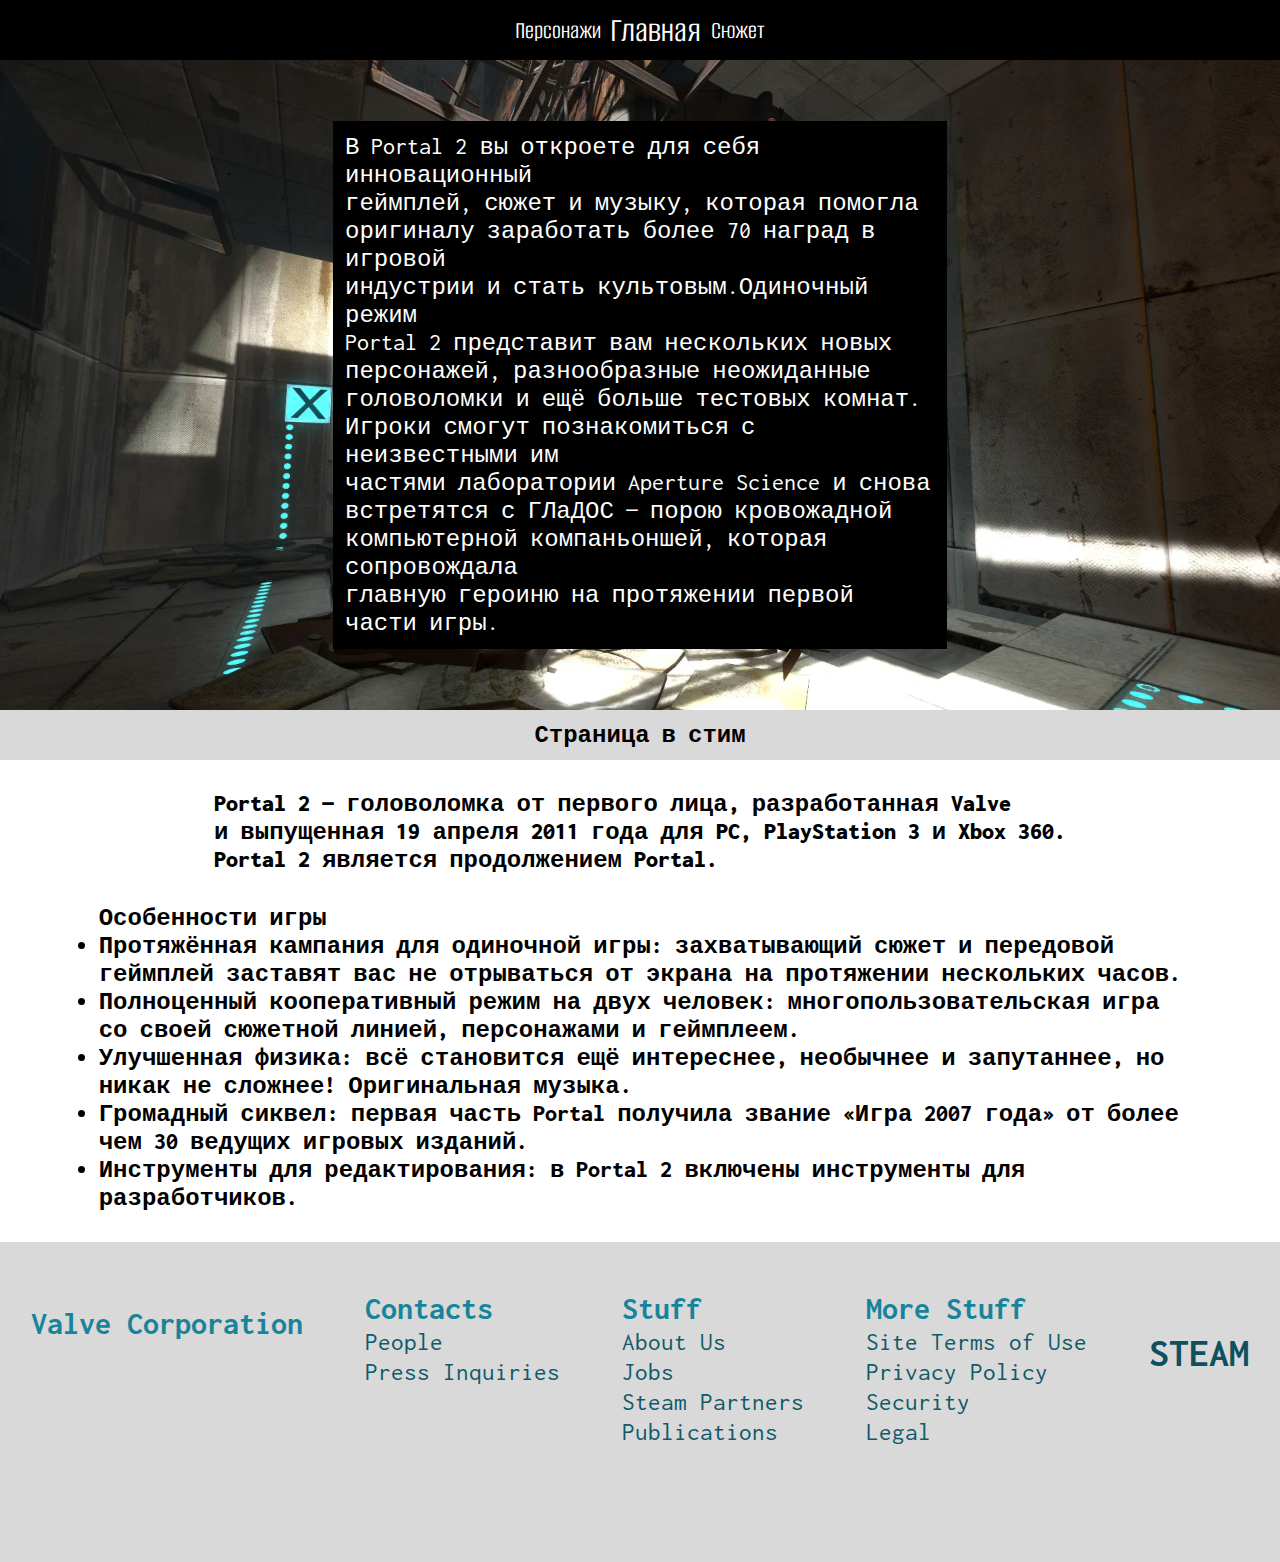
<file: index.html>
<!DOCTYPE html>
<html lang="ru">
<head>
    <meta charset="UTF-8">
    <meta name="viewport" content="width=device-width, initial-scale=1.0">
    <title>Portal 2 | Главная</title>
    <link rel="stylesheet" href="css/index.css">
    <link rel="preconnect" href="https://fonts.googleapis.com">
    <link rel="preconnect" href="https://fonts.gstatic.com" crossorigin>
    <link href="https://fonts.googleapis.com/css2?family=Alumni+Sans:wght@600&family=Inconsolata:wght@600&display=swap" rel="stylesheet">
    <link rel="shortcut icon" href="img/ico.jpg" type="image/x-icon">
</head>
<body>
    <header>
        <div class="divheader">
            <div class="cleva">
                <a href="pers.html">Персонажи</a>
            </div>
            <div class="center">
                <a href="index.html">Главная</a>
            </div>
            <div class="pravo">
                <a href="sujet.html">Сюжет</a>
            </div>
        </div>
        <section class="fonheader">
            <div class="divhead3r">
                В Portal 2 вы откроете для себя инновационный<br>
                геймплей, сюжет и музыку, которая помогла<br>
                оригиналу заработать более 70 наград в игровой<br>
                индустрии и стать культовым.Одиночный режим<br>
                Portal 2 представит вам нескольких новых<br>
                персонажей, разнообразные неожиданные<br>
                головоломки и ещё больше тестовых комнат.<br>
                Игроки смогут познакомиться с неизвестными им<br>
                частями лаборатории Aperture Science и снова<br>
                встретятся с ГЛаДОС — порою кровожадной<br>
                компьютерной компаньоншей, которая сопровождала<br>
                главную героиню на протяжении первой части игры.
            </div>
        </section>
    </header>
    <main>
        <div class="ssylka">
            <a target="_blank" href="https://store.steampowered.com/app/620/Portal_2/">Страница в стим</a>
        </div>
        <div class="text1">
            Portal 2 — головоломка от первого лица, разработанная Valve<br>
            и выпущенная 19 апреля 2011 года для PC, PlayStation 3 и Xbox 360.<br>
            Portal 2 является продолжением Portal.
        </div>
        <div class="text2">
            <a>Особенности игры<br>
            <li>Протяжённая кампания для одиночной игры: захватывающий сюжет и передовой<br>
            геймплей заставят вас не отрываться от экрана на протяжении нескольких часов.</li>
            <li>Полноценный кооперативный режим на двух человек: многопользовательская игра<br>
            со своей сюжетной линией, персонажами и геймплеем.</li>
            <li>Улучшенная физика: всё становится ещё интереснее, необычнее и запутаннее, но<br>никак не сложнее!
            Оригинальная музыка.</li>
            <li>Громадный сиквел: первая часть Portal получила звание «Игра 2007 года» от более<br>
            чем 30 ведущих игровых изданий.</li>
            <li>Инструменты для редактирования: в Portal 2 включены инструменты для<br>разработчиков.</li></a>
        </div>
    </main>
    <footer>
        <div>
            <div class="valvecorp">
                <h1>Valve Corporation</h1>
            </div>
        </div>
        <div>
            <div class="contact">
                <h1>Contacts</h1>
            </div>
            <div class="contact1">
                People
            </div>
            <div class="contact1">
                Press Inquiries
            </div>
        </div>
        <div>
            <div class="stuff">
                <h1>Stuff</h1>
            </div>
            <div class="stuff1">
                About Us
            </div>
            <div class="stuff1">
                Jobs
            </div>
            <div class="stuff1">
                Steam Partners
            </div>
            <div class="stuff1">
                Publications
            </div>
        </div>
        <div>
            <div class="morestuff">
                <h1>More Stuff</h1>
            </div>
            <div class="morestuff1">
                Site Terms of Use
            </div>
            <div class="morestuff1">
                Privacy Policy
            </div>
            <div class="morestuff1">
                Security
            </div>
            <div class="morestuff1">
                Legal
            </div>
        </div>
        <div>
            <div class="steam">
                <a target="_blank" href="https://store.steampowered.com/?l=russian">STEAM</a>
            </div>
        </div>
    </footer>
</body>
</html>
</file>
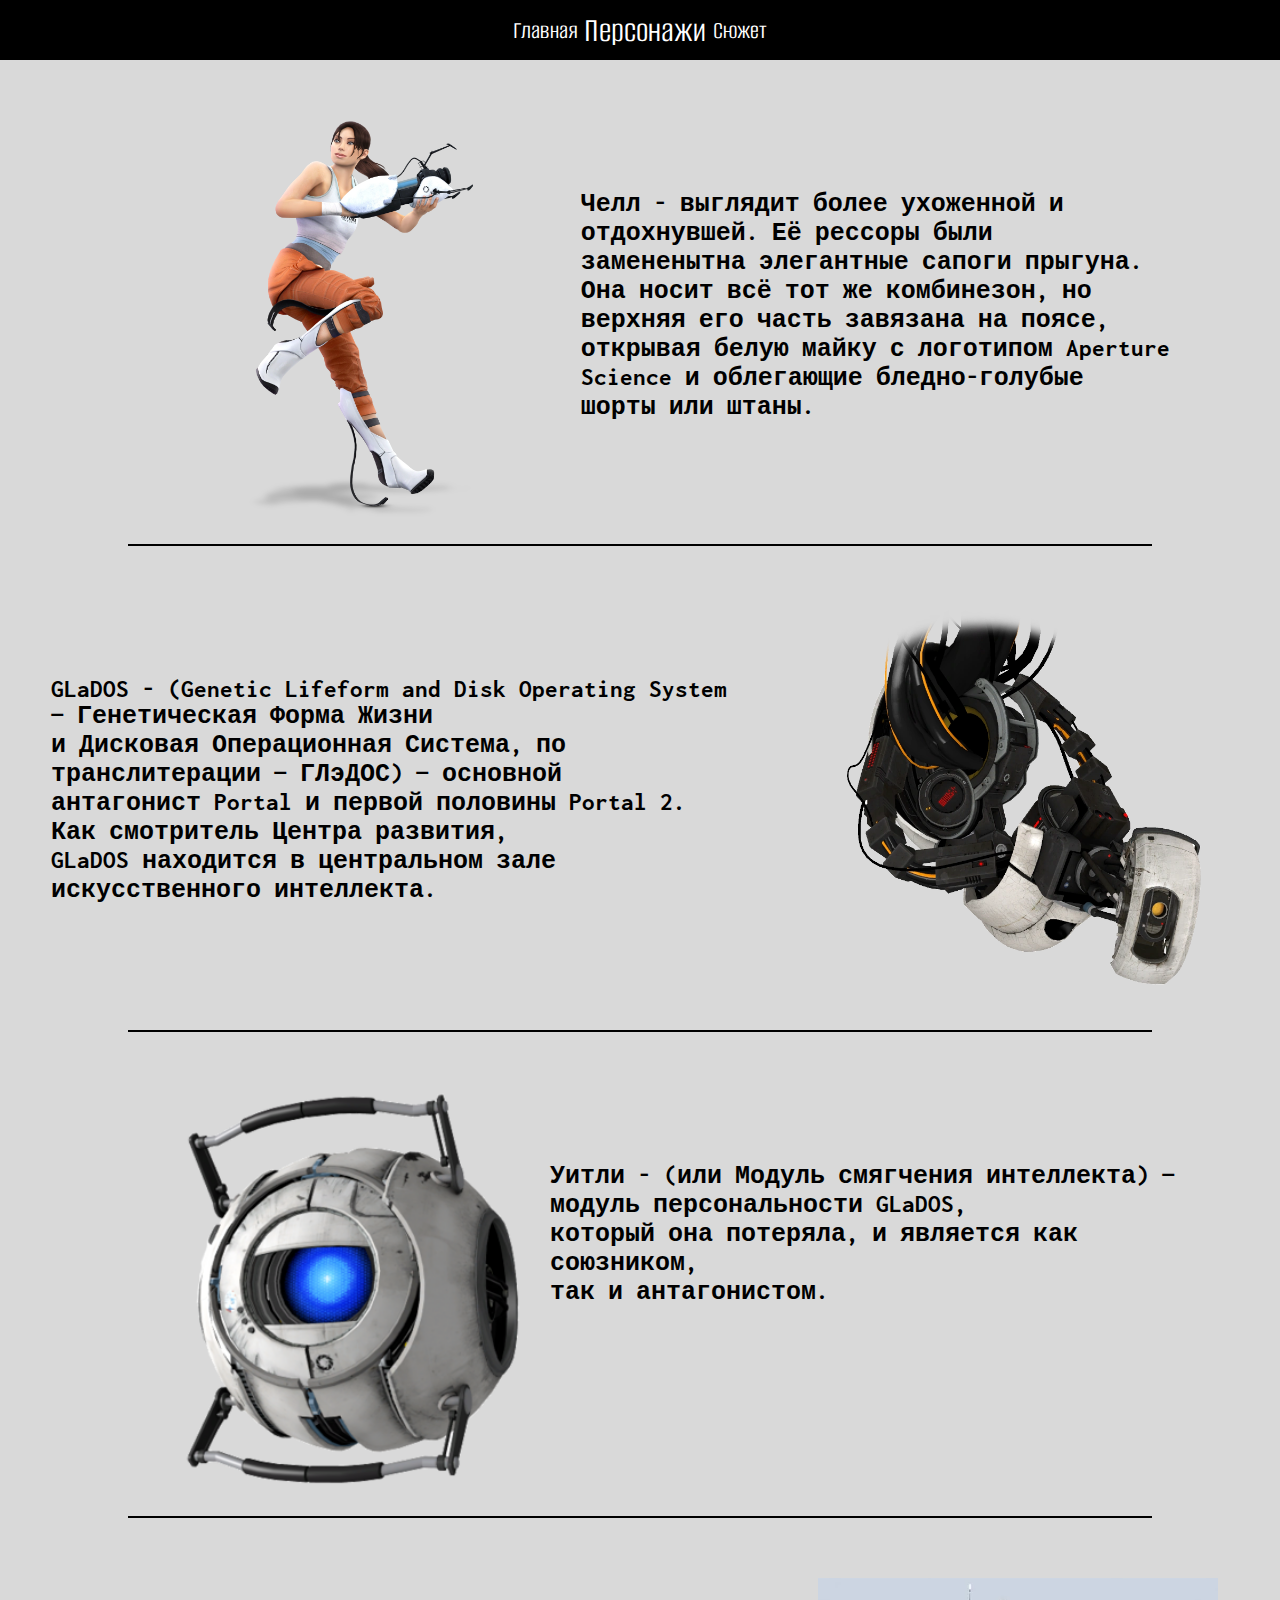
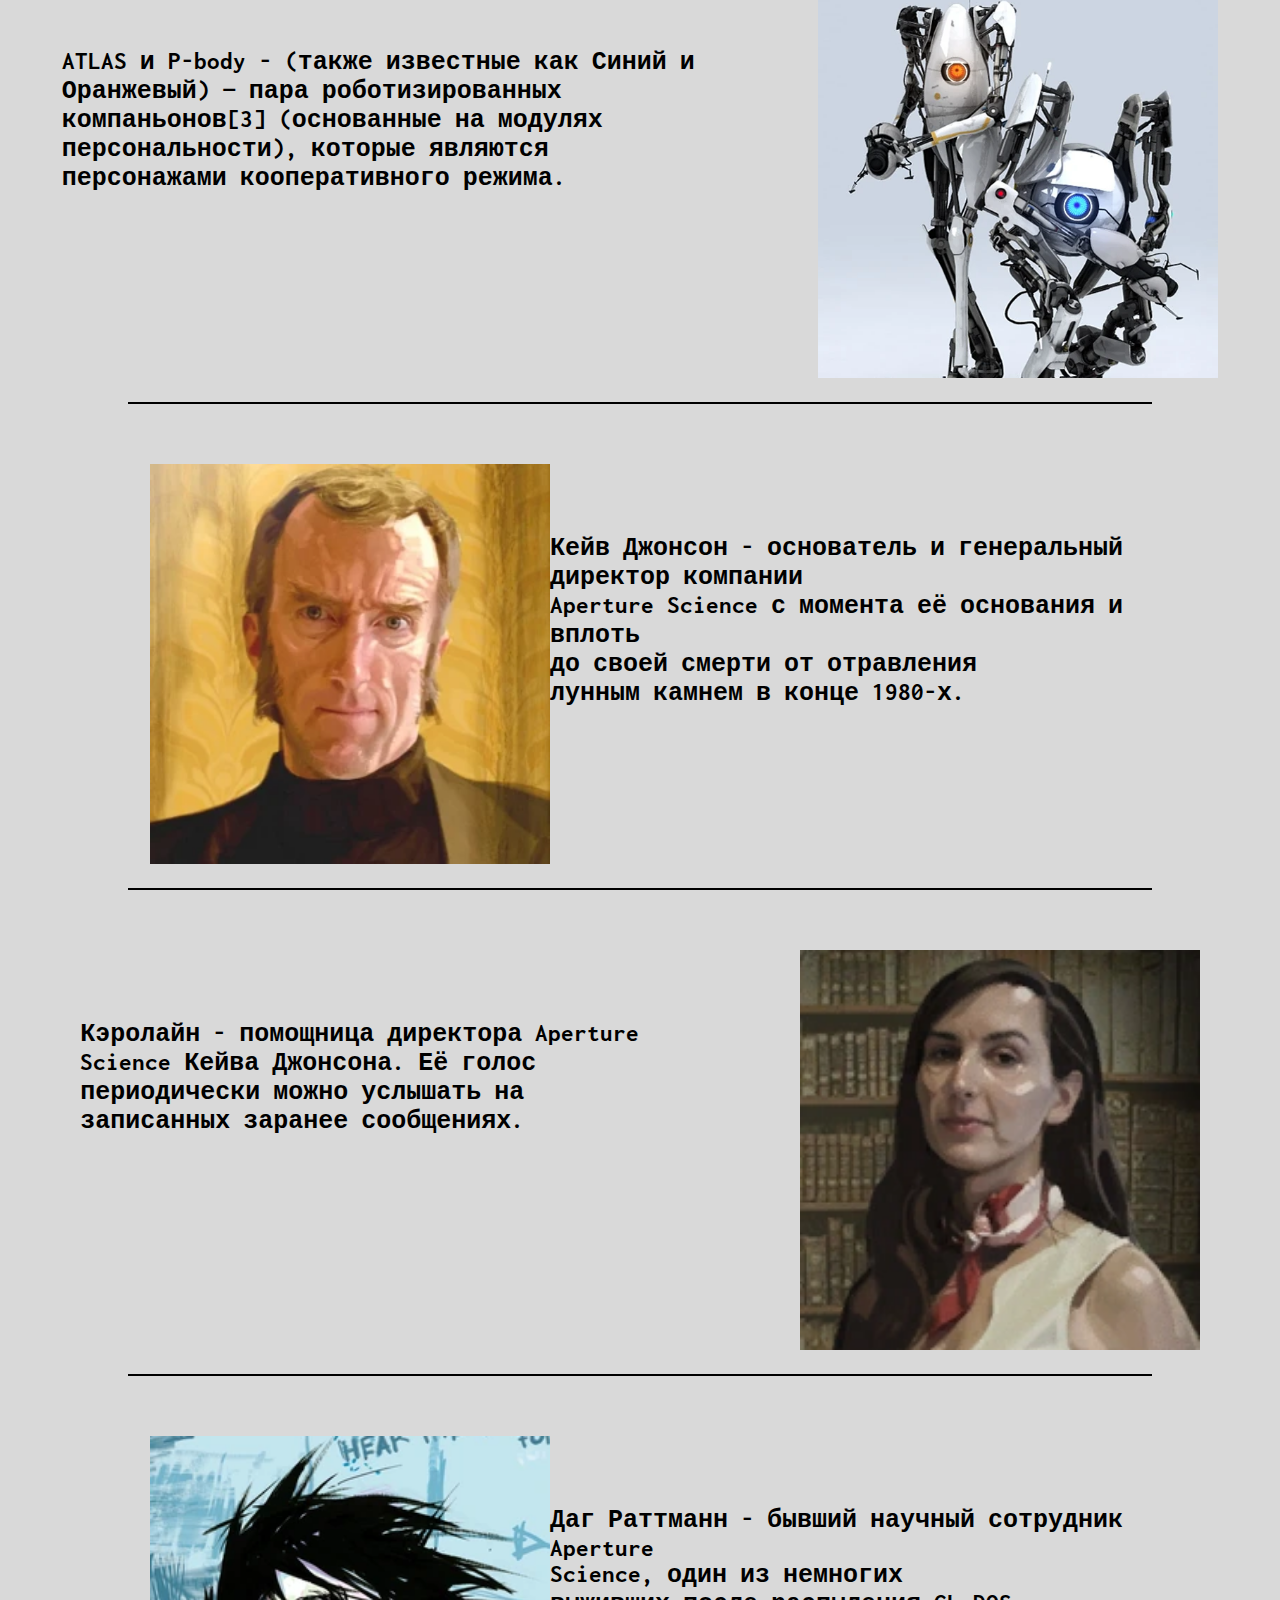
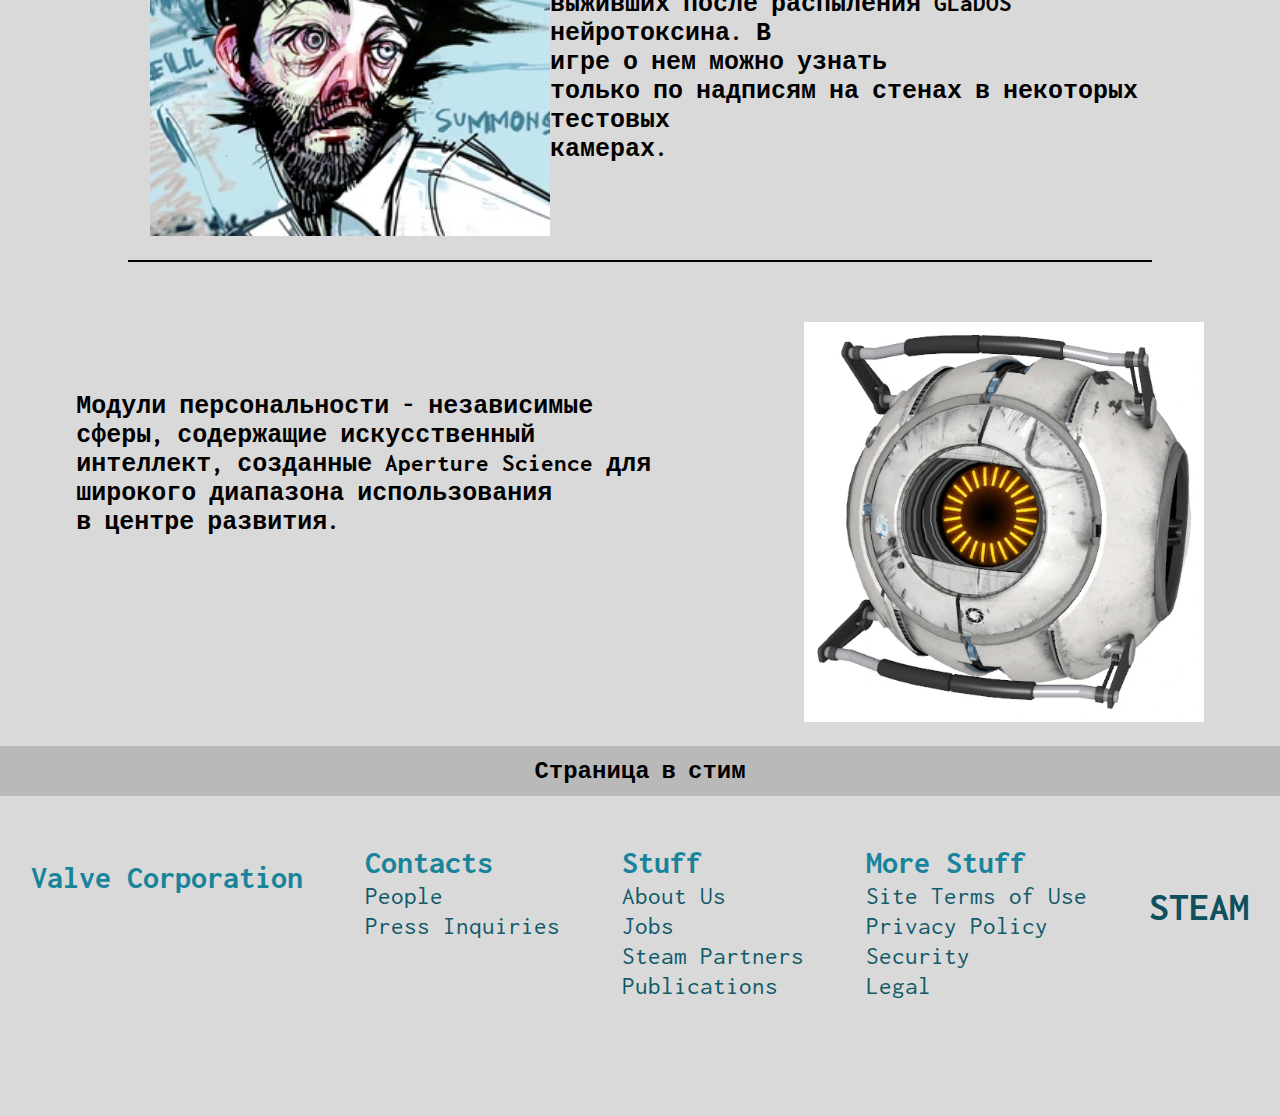
<file: pers.html>
<!DOCTYPE html>
<html lang="ru">
<head>
    <meta charset="UTF-8">
    <meta name="viewport" content="width=device-width, initial-scale=1.0">
    <title>Portal 2 | Персонажи</title>
    <link rel="stylesheet" href="css/pers.css">
    <link rel="preconnect" href="https://fonts.googleapis.com">
    <link rel="preconnect" href="https://fonts.gstatic.com" crossorigin>
    <link href="https://fonts.googleapis.com/css2?family=Alumni+Sans:wght@600&family=Inconsolata:wght@600&display=swap" rel="stylesheet">
    <link rel="shortcut icon" href="img/ico.jpg" type="image/x-icon">
</head>
<body>
    <header>
        <div class="divheader">
            <div class="cleva">
                <a href="index.html">Главная</a>
            </div>
            <div class="center">
                <a href="pers.html">Персонажи</a>
            </div>
            <div class="pravo">
                <a href="sujet.html">Сюжет</a>
            </div>
        </div>
    </header>
    <main>
        <div class="left">
            <div>
                <img  class="leftphoto" src="img/ch.png">
            </div>
            <div>
                <h1 class="lefttext">
                    Челл - выглядит более ухоженной и<br>
                    отдохнувшей. Её рессоры были<br>
                    замененытна элегантные сапоги прыгуна.<br>
                    Она носит всё тот же комбинезон, но<br>
                    верхняя его часть завязана на поясе,<br>
                    открывая белую майку с логотипом Aperture<br>
                    Science и облегающие бледно-голубые<br>
                    шорты или штаны.
                </h1>
            </div>
        </div>
        <div class="roditel">
            <div class="linya">
            </div>
        </div>
        <div class="right">
            <div>
                <h1 class="righttext">
                    GLaDOS - (Genetic Lifeform and Disk Operating System<br>
                    — Генетическая Форма Жизни<br>
                    и Дисковая Операционная Система, по<br>
                    транслитерации — ГЛэДОС) — основной<br>
                    антагонист Portal и первой половины Portal 2.<br>
                    Как смотритель Центра развития,<br>
                    GLaDOS находится в центральном зале<br>
                    искусственного интеллекта.
                </h1>
            </div>
            <div>
                <img  class="rightphoto" src="img/glados.png">
            </div>
        </div>
        <div class="roditel">
            <div class="linya">
            </div>
        </div>
        <div class="left">
            <div>
                <img  class="leftphoto" src="img/wheatley.png">
            </div>
            <div>
                <h1 class="lefttext">
                    Уитли - (или Модуль смягчения интеллекта) —<br>
                    модуль персональности GLaDOS,<br>
                    который она потеряла, и является как союзником,<br>
                    так и антагонистом.
                </h1>
            </div>
        </div>
        <div class="roditel">
            <div class="linya">
            </div>
        </div>
        <div class="right">
            <div>
                <h1 class="righttext">
                    ATLAS и P-body - (также известные как Синий и<br>
                    Оранжевый) — пара роботизированных<br>
                    компаньонов[3] (основанные на модулях<br>
                    персональности), которые являются<br>
                    персонажами кооперативного режима.
                </h1>
            </div>
            <div>
                <img  class="rightphoto" src="img/atlaspbody.png">
            </div>
        </div>
        <div class="roditel">
            <div class="linya">
            </div>
        </div>
        <div class="left">
            <div>
                <img  class="leftphoto" src="img/cave.png">
            </div>
            <div>
                <h1 class="lefttext">
                    Кейв Джонсон - основатель и генеральный<br>
                    директор компании<br>
                    Aperture Science с момента её основания и вплоть<br>
                    до своей смерти от отравления<br>
                    лунным камнем в конце 1980-х.
                </h1>
            </div>
        </div>
        <div class="roditel">
            <div class="linya">
            </div>
        </div>
        <div class="right">
            <div>
                <h1 class="righttext">
                    Кэролайн - помощница директора Aperture<br>
                    Science Кейва Джонсона. Её голос<br>
                    периодически можно услышать на<br>
                    записанных заранее сообщениях.
                </h1>
            </div>
            <div>
                <img  class="rightphoto" src="img/care.png">
            </div>
        </div>
        <div class="roditel">
            <div class="linya">
            </div>
        </div>
        <div class="left">
            <div>
                <img  class="leftphoto" src="img/ratman.png">
            </div>
            <div>
                <h1 class="lefttext">
                    Даг Раттманн - бывший научный сотрудник Aperture<br>
                    Science, один из немногих<br>
                    выживших после распыления GLaDOS нейротоксина. В<br>
                    игре о нем можно узнать<br>
                    только по надписям на стенах в некоторых тестовых<br>
                    камерах.
                </h1>
            </div>
        </div>
        <div class="roditel">
            <div class="linya">
            </div>
        </div>
        <div class="right">
            <div>
                <h1 class="righttext">
                    Модули персональности - независимые<br>
                    сферы, содержащие искусственный<br>
                    интеллект, созданные Aperture Science для<br>
                    широкого диапазона использования<br>
                    в центре развития.
                </h1>
            </div>
            <div>
                <img  class="rightphoto" src="img/module.png">
            </div>
        </div>
        <div class="ssylka">
            <a target="_blank" href="https://store.steampowered.com/app/620/Portal_2/">Страница в стим</a>
        </div>
    </main>
    <footer>
        <div>
            <div class="valvecorp">
                <h1>Valve Corporation</h1>
            </div>
        </div>
        <div>
            <div class="contact">
                <h1>Contacts</h1>
            </div>
            <div class="contact1">
                People
            </div>
            <div class="contact1">
                Press Inquiries
            </div>
        </div>
        <div>
            <div class="stuff">
                <h1>Stuff</h1>
            </div>
            <div class="stuff1">
                About Us
            </div>
            <div class="stuff1">
                Jobs
            </div>
            <div class="stuff1">
                Steam Partners
            </div>
            <div class="stuff1">
                Publications
            </div>
        </div>
        <div>
            <div class="morestuff">
                <h1>More Stuff</h1>
            </div>
            <div class="morestuff1">
                Site Terms of Use
            </div>
            <div class="morestuff1">
                Privacy Policy
            </div>
            <div class="morestuff1">
                Security
            </div>
            <div class="morestuff1">
                Legal
            </div>
        </div>
        <div>
            <div class="steam">
                <a target="_blank" href="https://store.steampowered.com/?l=russian">STEAM</a>
            </div>
        </div>
    </footer>
</body>
</html>
</file>
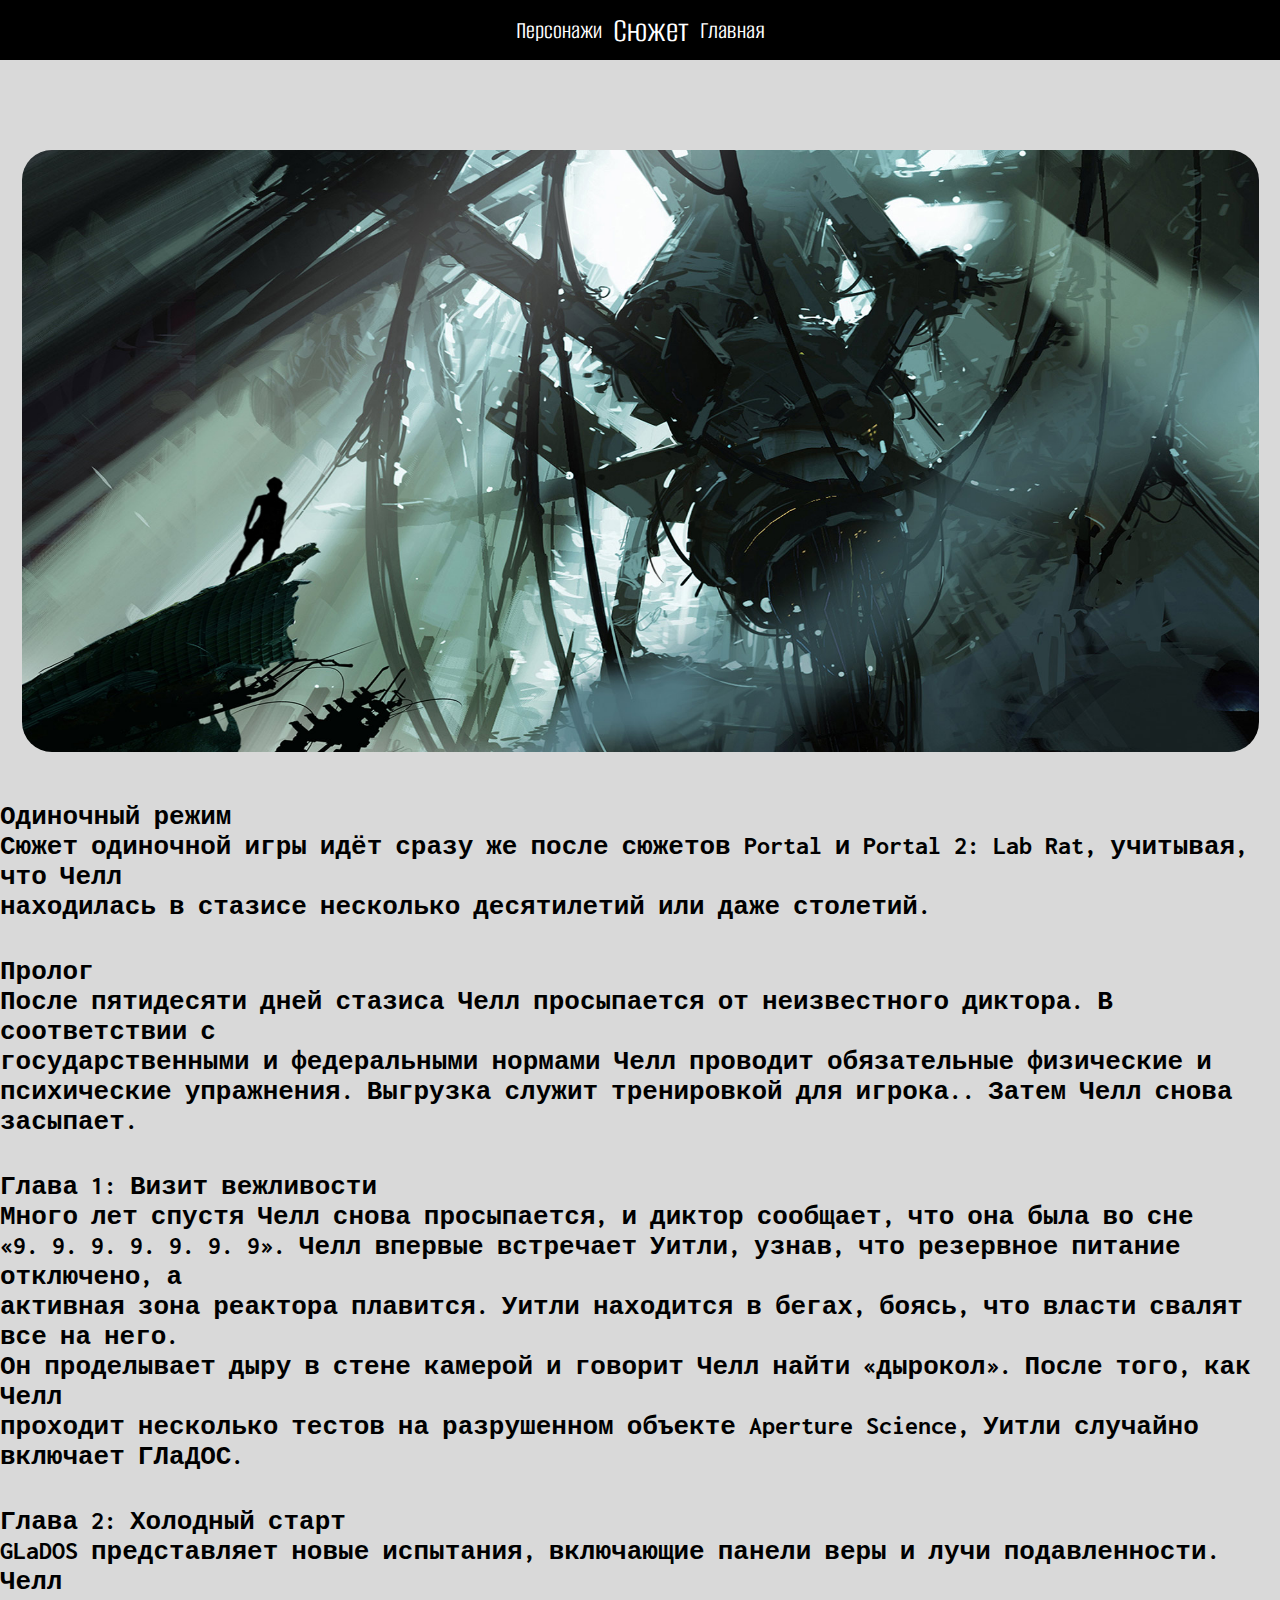
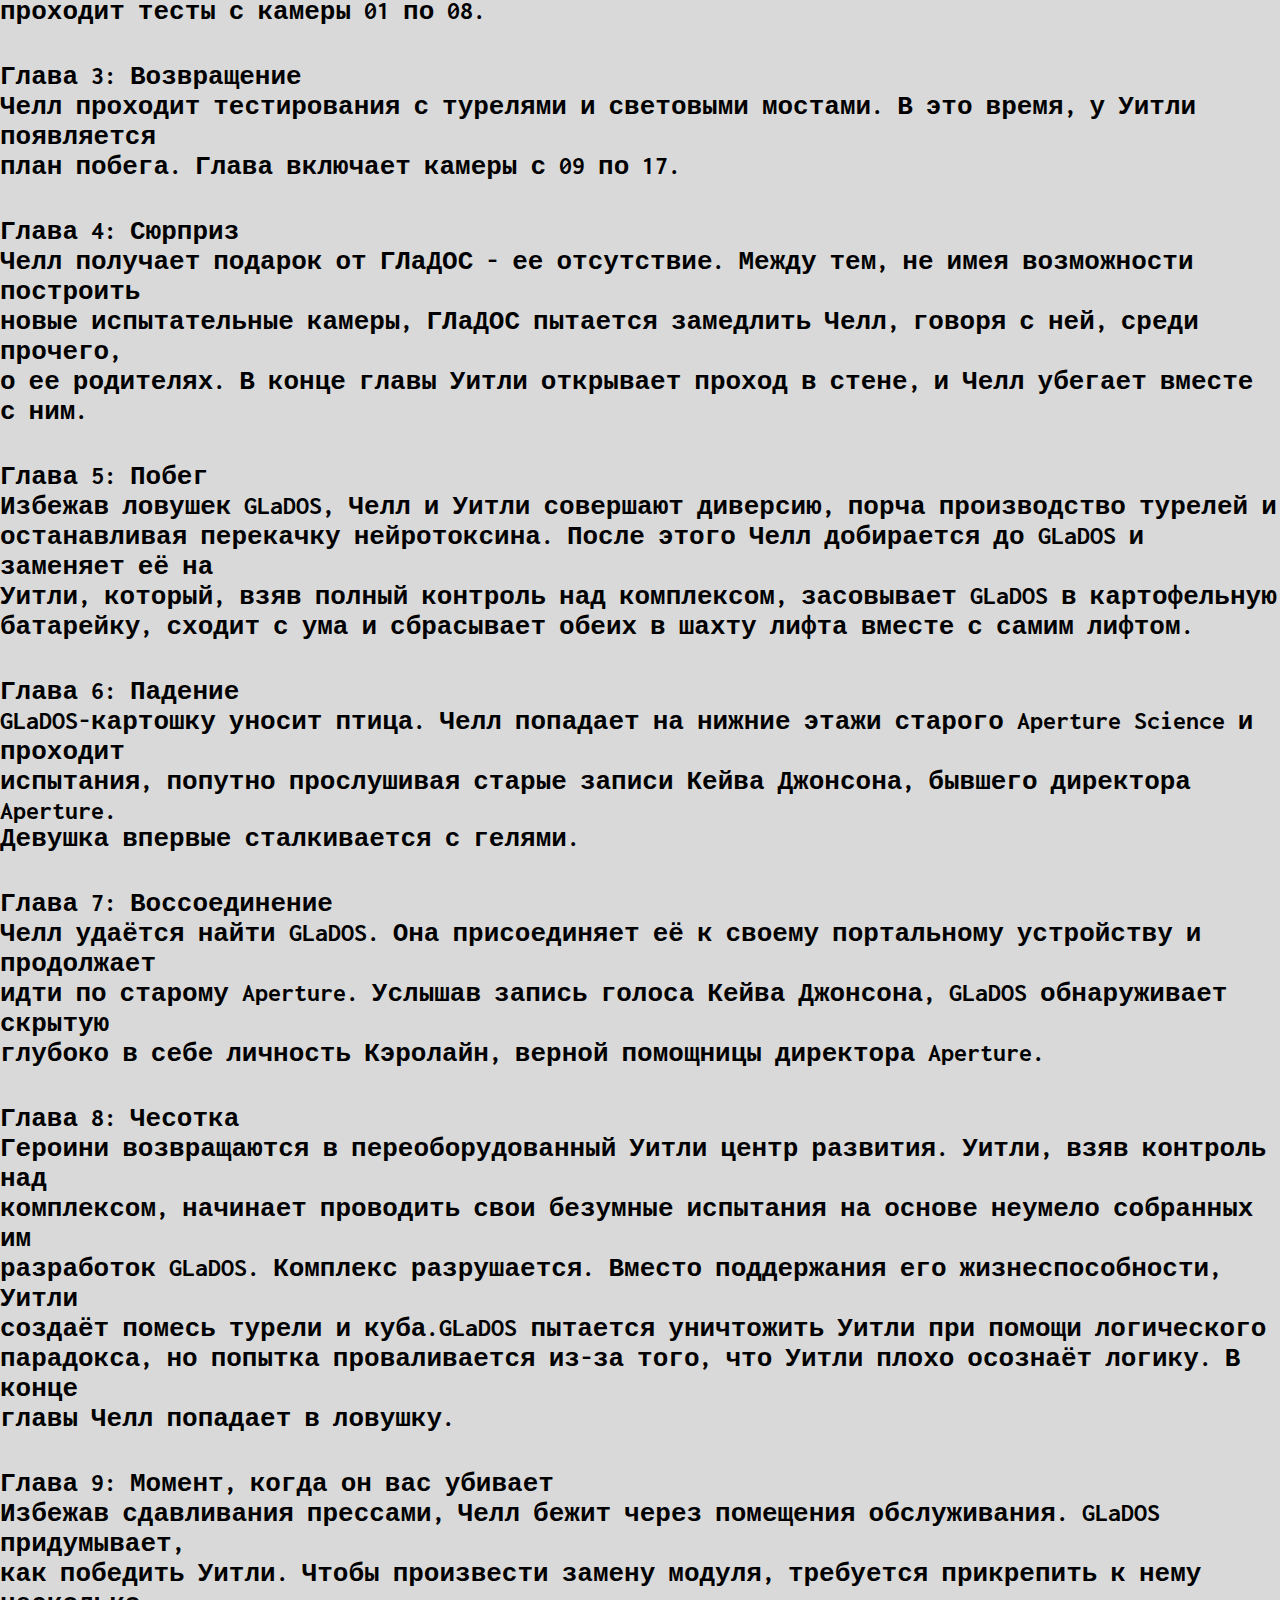
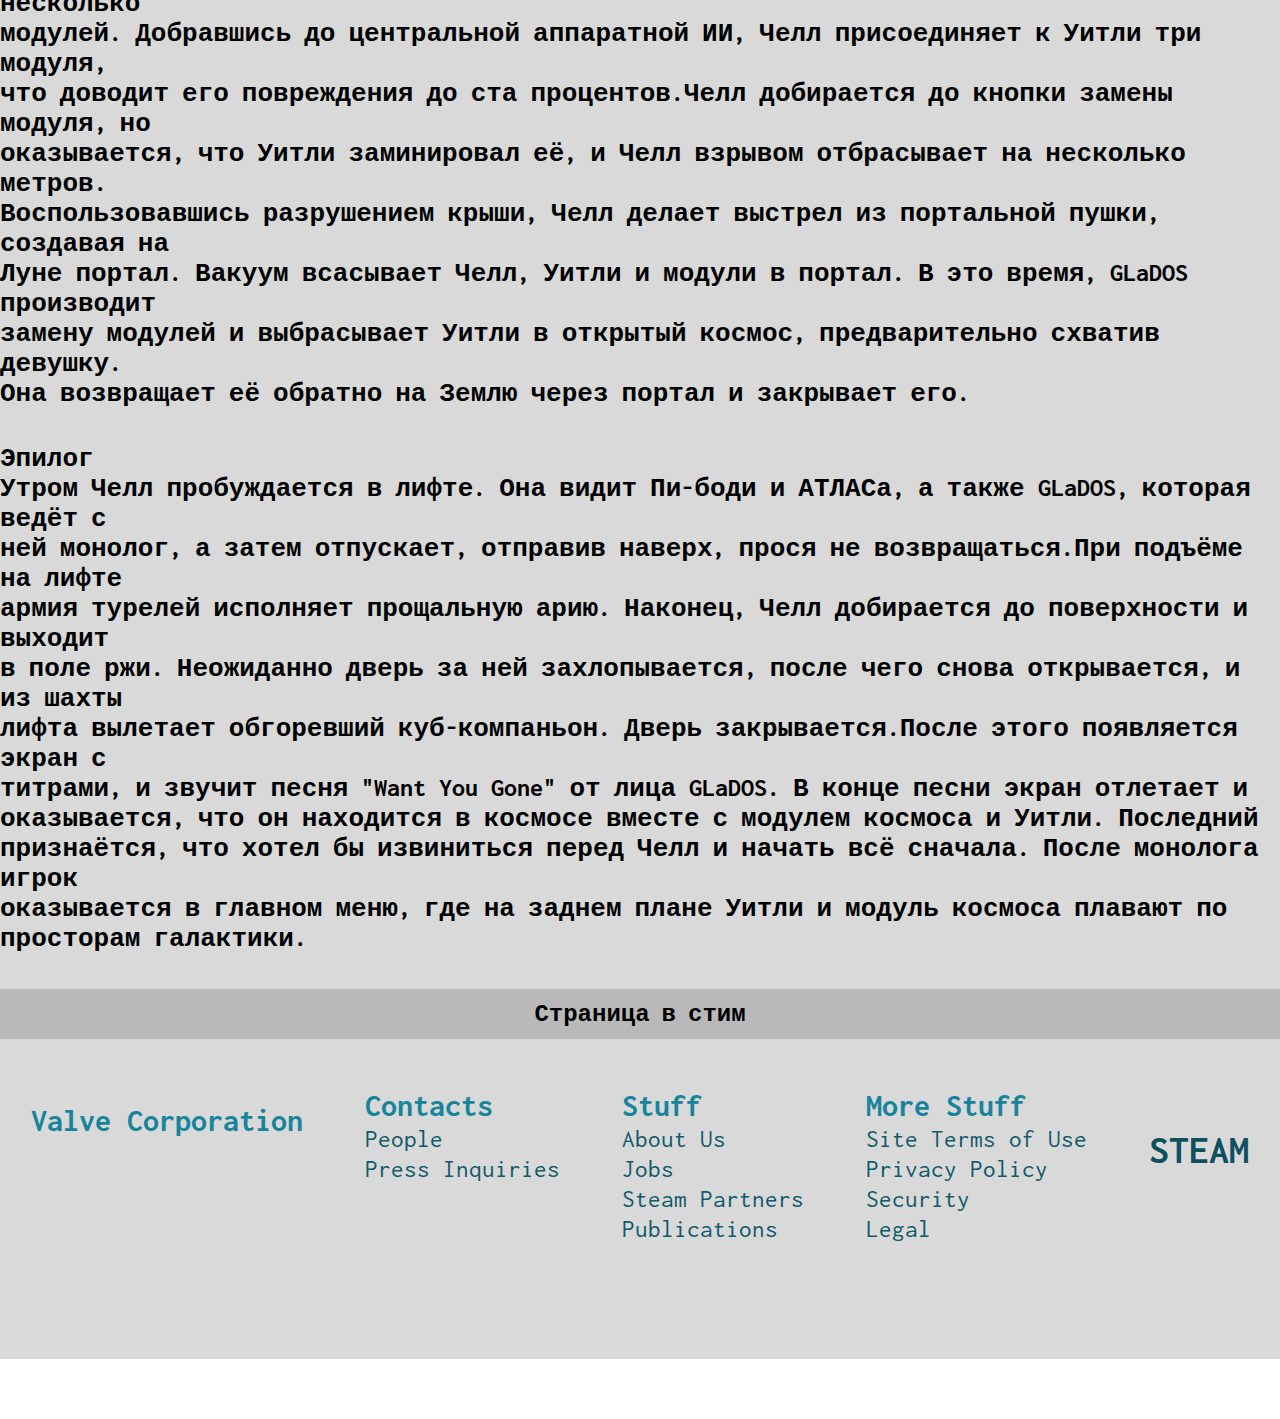
<file: sujet.html>
<!DOCTYPE html>
<html lang="ru">
<head>
    <meta charset="UTF-8">
    <meta name="viewport" content="width=device-width, initial-scale=1.0">
    <title>Portal 2 | Сюжет</title>
    <link rel="stylesheet" href="css/sujet.css">
    <link rel="preconnect" href="https://fonts.googleapis.com">
    <link rel="preconnect" href="https://fonts.gstatic.com" crossorigin>
    <link href="https://fonts.googleapis.com/css2?family=Alumni+Sans:wght@600&family=Inconsolata:wght@600&display=swap" rel="stylesheet">
    <link rel="shortcut icon" href="img/ico.jpg" type="image/x-icon">
</head>
<body>
    <header>
        <div class="divheader">
            <div class="cleva">
                <a href="pers.html">Персонажи</a>
            </div>
            <div class="center">
                <a href="sujet.html">Сюжет</a>
            </div>
            <div class="pravo">
                <a href="index.html">Главная</a>
            </div>
        </div>
    </header>
    <main>
        <div class="sujetkartinka">
            <img  class="photosujet" src="img/photosujet.jpg">
        </div>
        <div class="obshiysujet">
            <h1>Одиночный режим<br>
                Сюжет одиночной игры идёт сразу же после сюжетов Portal и Portal 2: Lab Rat, учитывая, что Челл<br>
                находилась в стазисе несколько десятилетий или даже столетий.</h1>
        </div>
        <div class="obshiysujet">
            <h1>Пролог<br>
                После пятидесяти дней стазиса Челл просыпается от неизвестного диктора.  В соответствии с<br>
                государственными и федеральными нормами Челл проводит обязательные физические и<br>
                психические упражнения.  Выгрузка служит тренировкой для игрока.. Затем Челл снова засыпает.</h1>
        </div>
        <div class="obshiysujet">
            <h1>Глава 1: Визит вежливости<br>
                Много лет спустя Челл снова просыпается, и диктор сообщает, что она была во сне<br>
                «9. 9. 9. 9. 9. 9. 9».  Челл впервые встречает Уитли, узнав, что резервное питание отключено, а<br>
                активная зона реактора плавится.  Уитли находится в бегах, боясь, что власти свалят все на него.<br>
                Он проделывает дыру в стене камерой и говорит Челл найти «дырокол».  После того, как Челл<br>
                проходит несколько тестов на разрушенном объекте Aperture Science, Уитли случайно включает ГЛаДОС.</h1>
        </div>
        <div class="obshiysujet">
            <h1>Глава 2: Холодный старт<br>
                GLaDOS представляет новые испытания, включающие панели веры и лучи подавленности. Челл<br>
                проходит тесты с камеры 01 по 08.</h1>
        </div>
        <div class="obshiysujet">
            <h1>Глава 3: Возвращение<br>
                Челл проходит тестирования с турелями и световыми мостами. В это время, у Уитли появляется<br>
                план побега. Глава включает камеры с 09 по 17.</h1>
        </div>
        <div class="obshiysujet">
            <h1>Глава 4: Сюрприз<br>
                Челл получает подарок от ГЛаДОС - ее отсутствие.  Между тем, не имея возможности построить<br>
                новые испытательные камеры, ГЛаДОС пытается замедлить Челл, говоря с ней, среди прочего,<br>
                о ее родителях.  В конце главы Уитли открывает проход в стене, и Челл убегает вместе с ним.</h1>
        </div>
        <div class="obshiysujet">
            <h1>Глава 5: Побег<br>
                Избежав ловушек GLaDOS, Челл и Уитли совершают диверсию, порча производство турелей и<br>
                останавливая перекачку нейротоксина. После этого Челл добирается до GLaDOS и заменяет её на<br>
                Уитли, который, взяв полный контроль над комплексом, засовывает GLaDOS в картофельную<br>
                батарейку, сходит с ума и сбрасывает обеих в шахту лифта вместе с самим лифтом.
                </h1>
        </div>
        <div class="obshiysujet">
            <h1>Глава 6: Падение<br>
                GLaDOS-картошку уносит птица. Челл попадает на нижние этажи старого Aperture Science и проходит<br>
                испытания, попутно прослушивая старые записи Кейва Джонсона, бывшего директора Aperture.<br>
                Девушка впервые сталкивается с гелями.</h1>
        </div>
        <div class="obshiysujet">
            <h1>Глава 7: Воссоединение<br>
                Челл удаётся найти GLaDOS. Она присоединяет её к своему портальному устройству и продолжает<br>
                идти по старому Aperture. Услышав запись голоса Кейва Джонсона, GLaDOS обнаруживает скрытую<br>
                глубоко в себе личность Кэролайн, верной помощницы директора Aperture.</h1>
        </div>
        <div class="obshiysujet">
            <h1>Глава 8: Чесотка<br>
                Героини возвращаются в переоборудованный Уитли центр развития. Уитли, взяв контроль над<br>
                комплексом, начинает проводить свои безумные испытания на основе неумело собранных им<br>
                разработок GLaDOS. Комплекс разрушается. Вместо поддержания его жизнеспособности, Уитли<br>
                создаёт помесь турели и куба.GLaDOS пытается уничтожить Уитли при помощи логического<br>
                парадокса, но попытка проваливается из-за того, что Уитли плохо осознаёт логику. В конце<br>
                главы Челл попадает в ловушку.</h1>
        </div>
        <div class="obshiysujet">
            <h1>Глава 9: Момент, когда он вас убивает<br>
                Избежав сдавливания прессами, Челл бежит через помещения обслуживания. GLaDOS придумывает,<br>
                как победить Уитли. Чтобы произвести замену модуля, требуется прикрепить к нему несколько<br>
                модулей. Добравшись до центральной аппаратной ИИ, Челл присоединяет к Уитли три модуля,<br>
                что доводит его повреждения до ста процентов.Челл добирается до кнопки замены модуля, но<br>
                оказывается, что Уитли заминировал её, и Челл взрывом отбрасывает на несколько метров.<br>
                Воспользовавшись разрушением крыши, Челл делает выстрел из портальной пушки, создавая на<br>
                Луне портал. Вакуум всасывает Челл, Уитли и модули в портал. В это время, GLaDOS производит<br>
                замену модулей и выбрасывает Уитли в открытый космос, предварительно схватив девушку.<br>
                Она возвращает её обратно на Землю через портал и закрывает его.</h1>
        </div>
        <div class="obshiysujet">
            <h1>Эпилог<br>
                Утром Челл пробуждается в лифте. Она видит Пи-боди и АТЛАСа, а также GLaDOS, которая ведёт с<br>
                ней монолог, а затем отпускает, отправив наверх, прося не возвращаться.При подъёме на лифте<br>
                армия турелей исполняет прощальную арию. Наконец, Челл добирается до поверхности и выходит<br>
                в поле ржи. Неожиданно дверь за ней захлопывается, после чего снова открывается, и из шахты<br>
                лифта вылетает обгоревший куб-компаньон. Дверь закрывается.После этого появляется экран с<br>
                титрами, и звучит песня "Want You Gone" от лица GLaDOS. В конце песни экран отлетает и<br>
                оказывается, что он находится в космосе вместе с модулем космоса и Уитли. Последний<br>
                признаётся, что хотел бы извиниться перед Челл и начать всё сначала. После монолога игрок<br>
                оказывается в главном меню, где на заднем плане Уитли и модуль космоса плавают по<br>
                просторам галактики.
                </h1>
        </div>
        <div class="ssylka">
            <a target="_blank" href="https://store.steampowered.com/app/620/Portal_2/">Страница в стим</a>
        </div>
    </main>
    <footer>
        <div>
            <div class="valvecorp">
                <h1>Valve Corporation</h1>
            </div>
        </div>
        <div>
            <div class="contact">
                <h1>Contacts</h1>
            </div>
            <div class="contact1">
                People
            </div>
            <div class="contact1">
                Press Inquiries
            </div>
        </div>
        <div>
            <div class="stuff">
                <h1>Stuff</h1>
            </div>
            <div class="stuff1">
                About Us
            </div>
            <div class="stuff1">
                Jobs
            </div>
            <div class="stuff1">
                Steam Partners
            </div>
            <div class="stuff1">
                Publications
            </div>
        </div>
        <div>
            <div class="morestuff">
                <h1>More Stuff</h1>
            </div>
            <div class="morestuff1">
                Site Terms of Use
            </div>
            <div class="morestuff1">
                Privacy Policy
            </div>
            <div class="morestuff1">
                Security
            </div>
            <div class="morestuff1">
                Legal
            </div>
        </div>
        <div>
            <div class="steam">
                <a target="_blank" href="https://store.steampowered.com/?l=russian">STEAM</a>
            </div>
        </div>
    </footer>
</body>
</html>
</file>
<file: css/index.css>
*
{
    margin:0;
    padding:0;
}
.divheader
{
    background-color: black;
    width:100%;
    height:60px;
    justify-content:space-around;
    align-items: center;
    display: flex;
}
.cleva a
{
    color:white;
    font-size:25px;
    margin-left:510px;
    font-family: 'Alumni Sans', sans-serif;
}
.center a
{
    color:white;
    font-size:35px;
    margin-bottom:2px;
    font-family: 'Alumni Sans', sans-serif;
}
.pravo a
{
    color:white;
    font-size:25px;
    margin-right:510px;
    font-family: 'Alumni Sans', sans-serif;
}
.fonheader
{
    height:650px;
    background-image: url("../img/fonheaderg.jpg");
    background-size: cover;
    justify-content: center;
    display: flex;
    align-items:center;
}
.divhead3r
{
    color:white;
    font-family: 'Inconsolata', monospace;
    font-size:24px;
    background-color: black;
    width:590px;
    padding-left:12px;
    padding-right:12px;
    padding-top:12px;
    padding-bottom:12px;
}
a
{
    text-decoration: none;
}
.ssylka a
{
    color:black;
    font-family: 'Inconsolata', monospace;
    justify-content: center;
    display: flex;
    align-items:center;
    font-size:24px;
    background-color: #D9D9D9;
    height:50px;
    font-weight: 800;
}
.text1
{
    color:black;
    font-family: 'Inconsolata', monospace;
    justify-content: center;
    display: flex;
    margin-top:30px;
    font-size:24px;
    font-weight: 900;
}
.text2
{
    color:black;
    font-family: 'Inconsolata', monospace;
    justify-content:center;
    display: flex;
    margin-top:30px;
    font-size:24px;
    font-weight: 800;
    margin-bottom:30px;
}
footer
{
    background-color:#D9D9D9;
    height:320px;
    display:flex;
    justify-content:space-around;
}
.valvecorp
{
    color:#17849C;
    font-family: 'Inconsolata', monospace;
    margin-top:65px;
}
.contact
{
    color:#17849C;
    font-family: 'Inconsolata', monospace;
    margin-top:50px;
}
.stuff
{
    color:#17849C;
    font-family: 'Inconsolata', monospace;
    margin-top:50px;
}.morestuff
{
    color:#17849C;
    font-family: 'Inconsolata', monospace;
    margin-top:50px;
}
.contact1
{
    color:#105A6A;
    font-family: 'Inconsolata', monospace;
    font-size:25px;
    font-weight:1000px;
    margin-top:4px;
}
.stuff1
{
    color:#105A6A;
    font-family: 'Inconsolata', monospace;
    font-size:25px;
    font-weight:1000px;
    margin-top:4px;
}
.morestuff1
{
    color:#105A6A;
    font-family: 'Inconsolata', monospace;
    font-size:25px;
    font-weight:1000px;
    margin-top:4px;
}
.steam a
{
    color:#0F505F;
    font-family: 'Inconsolata', monospace;
    font-weight:bold;
    font-size:40px;
}
.steam{
    margin-top:90px;
}
</file>
<file: css/pers.css>
*
{
    margin:0;
    padding:0;
}
.divheader
{
    background-color: black;
    width:100%;
    height:60px;
    justify-content:space-around;
    align-items: center;
    display: flex;
}
.cleva a
{
    color:white;
    font-size:25px;
    margin-left:510px;
    font-family: 'Alumni Sans', sans-serif;
}
.center a
{
    color:white;
    font-size:35px;
    margin-bottom:2px;
    font-family: 'Alumni Sans', sans-serif;
}
.pravo a
{
    color:white;
    font-size:25px;
    margin-right:510px;
    font-family: 'Alumni Sans', sans-serif;
}
a
{
    text-decoration: none;
}
.ssylka a
{
    color:black;
    font-family: 'Inconsolata', monospace;
    justify-content: center;
    display: flex;
    align-items:center;
    font-size:24px;
    background-color: #B9B9B9;
    height:50px;
    font-weight: 800;
}
footer
{
    background-color:#D9D9D9;
    height:320px;
    display:flex;
    justify-content:space-around;
}
.valvecorp
{
    color:#17849C;
    font-family: 'Inconsolata', monospace;
    margin-top:65px;
}
.contact
{
    color:#17849C;
    font-family: 'Inconsolata', monospace;
    margin-top:50px;
}
.stuff
{
    color:#17849C;
    font-family: 'Inconsolata', monospace;
    margin-top:50px;
}.morestuff
{
    color:#17849C;
    font-family: 'Inconsolata', monospace;
    margin-top:50px;
}
.contact1
{
    color:#105A6A;
    font-family: 'Inconsolata', monospace;
    font-size:25px;
    font-weight:1000px;
    margin-top:4px;
}
.stuff1
{
    color:#105A6A;
    font-family: 'Inconsolata', monospace;
    font-size:25px;
    font-weight:1000px;
    margin-top:4px;
}
.morestuff1
{
    color:#105A6A;
    font-family: 'Inconsolata', monospace;
    font-size:25px;
    font-weight:1000px;
    margin-top:4px;
}
.steam a
{
    color:#0F505F;
    font-family: 'Inconsolata', monospace;
    font-weight:bold;
    font-size:40px;
}
.steam{
    margin-top:90px;
}
.left
{

}
.leftphoto
{
    width:400px;
    height:400px;
    margin-left:150px;
}
.left
{
    padding-top:60px;
    padding-bottom:20px;
    display: flex;
    justify-content: space-around;
}
.lefttext
{
    font-family: 'Inconsolata', monospace;
    font-size:25px;
    margin-right:100px;
    margin-top:70px;
}
main
{
    background-color: #D9D9D9;
}
.right
{

}
.rightphoto
{
    width:400px;
    height:400px;
}
.right
{
    padding-top:60px;
    padding-bottom:20px;
    display: flex;
    justify-content: space-around;
}
.righttext
{
    font-family: 'Inconsolata', monospace;
    font-size:25px;
    margin-top:70px;
}
.linya
{
    background-color:black;
    width:80%;
    height:2px;
}
.roditel
{
    justify-content: center;
    display:flex;
}
</file>
<file: css/sujet.css>
*
{
    margin:0;
    padding:0;
}
.divheader
{
    background-color: black;
    width:100%;
    height:60px;
    justify-content:space-around;
    align-items: center;
    display: flex;
}
.cleva a
{
    color:white;
    font-size:25px;
    margin-left:510px;
    font-family: 'Alumni Sans', sans-serif;
}
.center a
{
    color:white;
    font-size:35px;
    margin-bottom:2px;
    font-family: 'Alumni Sans', sans-serif;
}
.pravo a
{
    color:white;
    font-size:25px;
    margin-right:510px;
    font-family: 'Alumni Sans', sans-serif;
}
a
{
    text-decoration: none;
}
.ssylka a
{
    color:black;
    font-family: 'Inconsolata', monospace;
    justify-content: center;
    display: flex;
    align-items:center;
    font-size:24px;
    background-color: #B9B9B9;
    height:50px;
    font-weight: 800;
}
footer
{
    background-color:#D9D9D9;
    height:320px;
    display:flex;
    justify-content:space-around;
}
.valvecorp
{
    color:#17849C;
    font-family: 'Inconsolata', monospace;
    margin-top:65px;
}
.contact
{
    color:#17849C;
    font-family: 'Inconsolata', monospace;
    margin-top:50px;
}
.stuff
{
    color:#17849C;
    font-family: 'Inconsolata', monospace;
    margin-top:50px;
}.morestuff
{
    color:#17849C;
    font-family: 'Inconsolata', monospace;
    margin-top:50px;
}
.contact1
{
    color:#105A6A;
    font-family: 'Inconsolata', monospace;
    font-size:25px;
    font-weight:1000px;
    margin-top:4px;
}
.stuff1
{
    color:#105A6A;
    font-family: 'Inconsolata', monospace;
    font-size:25px;
    font-weight:1000px;
    margin-top:4px;
}
.morestuff1
{
    color:#105A6A;
    font-family: 'Inconsolata', monospace;
    font-size:25px;
    font-weight:1000px;
    margin-top:4px;
}
.steam a
{
    color:#0F505F;
    font-family: 'Inconsolata', monospace;
    font-weight:bold;
    font-size:40px;
}
.steam{
    margin-top:90px;
}
main
{
    background-color: #D9D9D9;
}
.photosujet
{
    width:1237px;
    height:602px;
    border-radius: 30px;
}
.sujetkartinka
{
    display: flex;
    justify-content: center;
    padding-top:90px;
    padding-bottom:50px;
}
.obshiysujet
{
    font-size:13px;
    font-weight: bold;
    font-family: 'Inconsolata', monospace;
    display: flex;
    justify-content: center;
    padding-bottom:35px;
}
</file>
